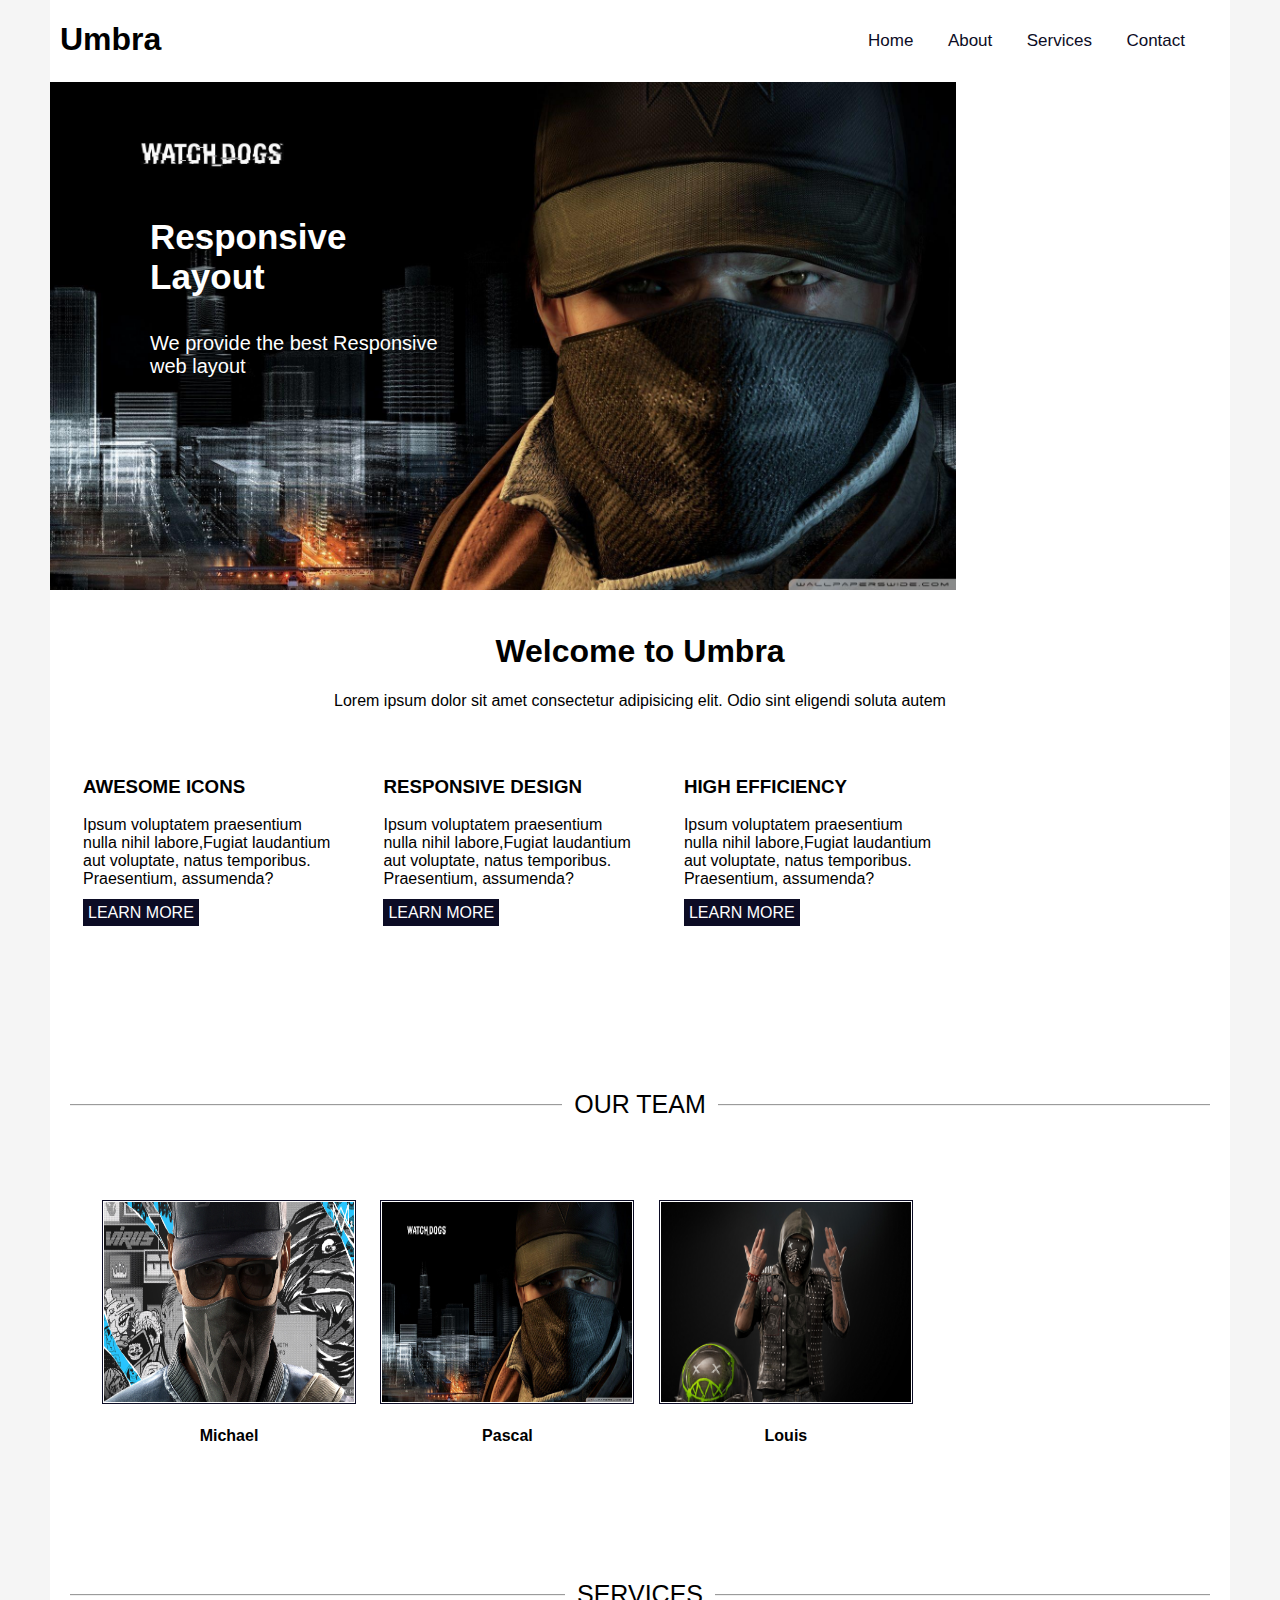
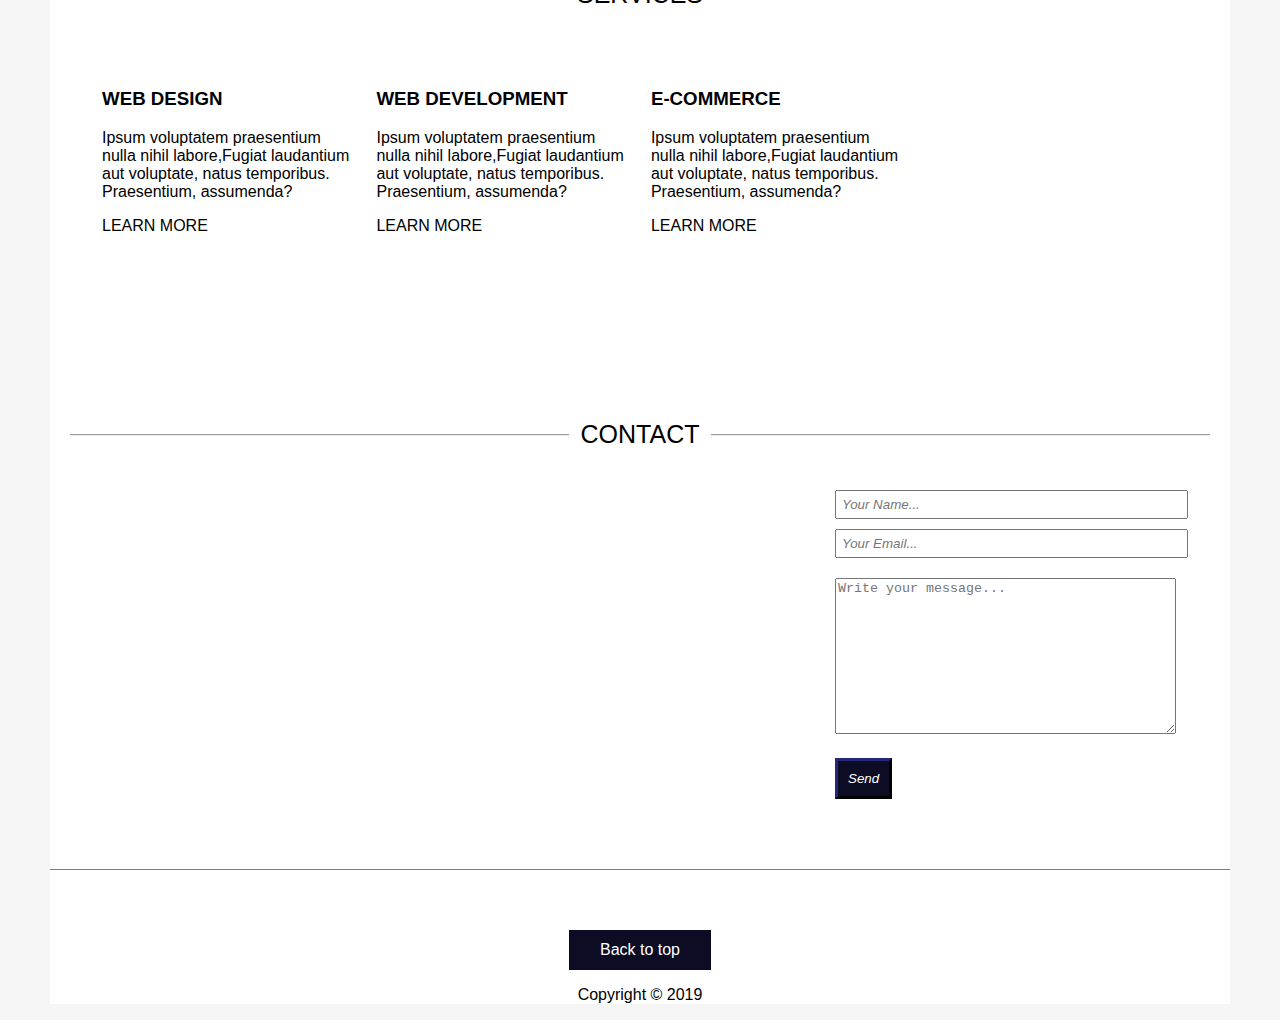
<file: index.html>
<!DOCTYPE html>
<html lang="en">
<head>
    <meta charset="UTF-8">
    <meta name="viewport" content="width=device-width, initial-scale=1.0">
    <meta http-equiv="X-UA-Compatible" content="ie=edge">
    <title>Document</title>
    <link rel="stylesheet" href="style.css">
    <script src="script.js"></script>
</head>
<body>
    
    <div class="container" id="home">

        <div class="nav-bar">
            <span> <h1>Umbra</h1> </span>

                <ul>
                    <li><a href="#home">Home</a></li>
                    <li><a href="#about">About</a></li>
                    <li><a href="#services">Services</a></li>
                    <li><a href="#contact">Contact</a></li>
                </ul>
            <div style="clear: both;"></div>
        </div>

        <div class="banner">
                <img id="slideImage" src="image2.jpg">

                <div class="banner-content">
                    <h3>Responsive Layout</h3>
                    <p>We provide the best Responsive web layout</p>
                </div>
        </div>

        <div class="body-content">
            <span class="header">
                <h1>Welcome to Umbra</h1>
                <p>Lorem ipsum dolor sit amet consectetur adipisicing elit. Odio sint eligendi soluta autem</p>
            </span>

            <div class="umbra-features">

            <div class="features">
                <h3>AWESOME ICONS</h3>
                <p>Ipsum voluptatem praesentium nulla nihil labore,Fugiat laudantium aut voluptate, natus temporibus.
                     Praesentium, assumenda?</p>
                     <span>LEARN MORE</span>
            </div>

            <div class="features">
                <h3>RESPONSIVE DESIGN</h3>
                <p>Ipsum voluptatem praesentium nulla nihil labore,Fugiat laudantium aut voluptate, natus temporibus.
                Praesentium, assumenda?</p>
                <span>LEARN MORE</span>
            </div>
           
                
            <div class="features">
                <h3>HIGH EFFICIENCY</h3>
                <p>Ipsum voluptatem praesentium nulla nihil labore,Fugiat laudantium aut voluptate, natus temporibus.
                Praesentium, assumenda?</p>
                <span>LEARN MORE</span>
            </div>

            </div>


            <!-- Code for about -->
            <div class="team" id="about">
                <fieldset>
                    <legend><p>OUR TEAM</p></legend>

                    <div class="team-member">
                        <img src="image1.jpg" alt="">
                        <h4>Michael</h4>
                    </div>

                    <div class="team-member">
                            <img src="image2.jpg" alt="">
                            <h4>Pascal</h4>
                        </div>

                        <div class="team-member">
                                <img src="image3.jpg" alt="">
                                <h4>Louis</h4>
                            </div>
                </fieldset>
            </div>

            <!-- Code for services -->
            <div class="services" id="services">
                <fieldset>
                    <legend><p>SERVICES</p></legend>

      <!-- <div class="graphic-design-service">

                    <div class="graphic-design-service">
                        <h3>GRAPHIC DESIGN</h3>
                        <p>Ipsum voluptatem praesentium nulla nihil labore,Fugiat laudantium aut voluptate, natus temporibus.
                             Praesentium, assumenda?</p>
                             <span>LEARN MORE</span>
                    </div>

         -->

                    <div class="web-design-service">
                        <h3>WEB DESIGN</h3>
                        <p>Ipsum voluptatem praesentium nulla nihil labore,Fugiat laudantium aut voluptate, natus temporibus.
                        Praesentium, assumenda?</p>
                        <span>LEARN MORE</span>
                    </div>
                   
                        
                    <div class="web-dev-service">
                        <h3>WEB DEVELOPMENT</h3>
                        <p>Ipsum voluptatem praesentium nulla nihil labore,Fugiat laudantium aut voluptate, natus temporibus.
                        Praesentium, assumenda?</p>
                        <span>LEARN MORE</span>
                    </div>

                    <div class="ecommerce-service">
                        <h3>E-COMMERCE</h3>
                        <p>Ipsum voluptatem praesentium nulla nihil labore,Fugiat laudantium aut voluptate, natus temporibus.
                        Praesentium, assumenda?</p>
                        <span>LEARN MORE</span>
                    </div>
        
                </fieldset>
            </div>
                   

            <div class="contact" id="contact">
                <fieldset>
                    <legend><p>CONTACT</p></legend>


                    <div class="form">
                        <form>
                            <input type="text" placeholder="Your Name..." size="40px">
                            <input type="email" placeholder="Your Email..." size="40px">
                            <textarea placeholder="Write your message..." cols="40" rows="10"></textarea>
                            <input type="submit" value="Send">
                        </form>
                    </div>

                </fieldset>
            </div>


            <footer>
                <div>
                    <p id="top"><a href="#home">Back to top</a></p>
                    <p>Copyright &copy; 2019</p>
                </div>
                
            </footer>
           
        </div>


    </div>


</body>
</html>
</file>
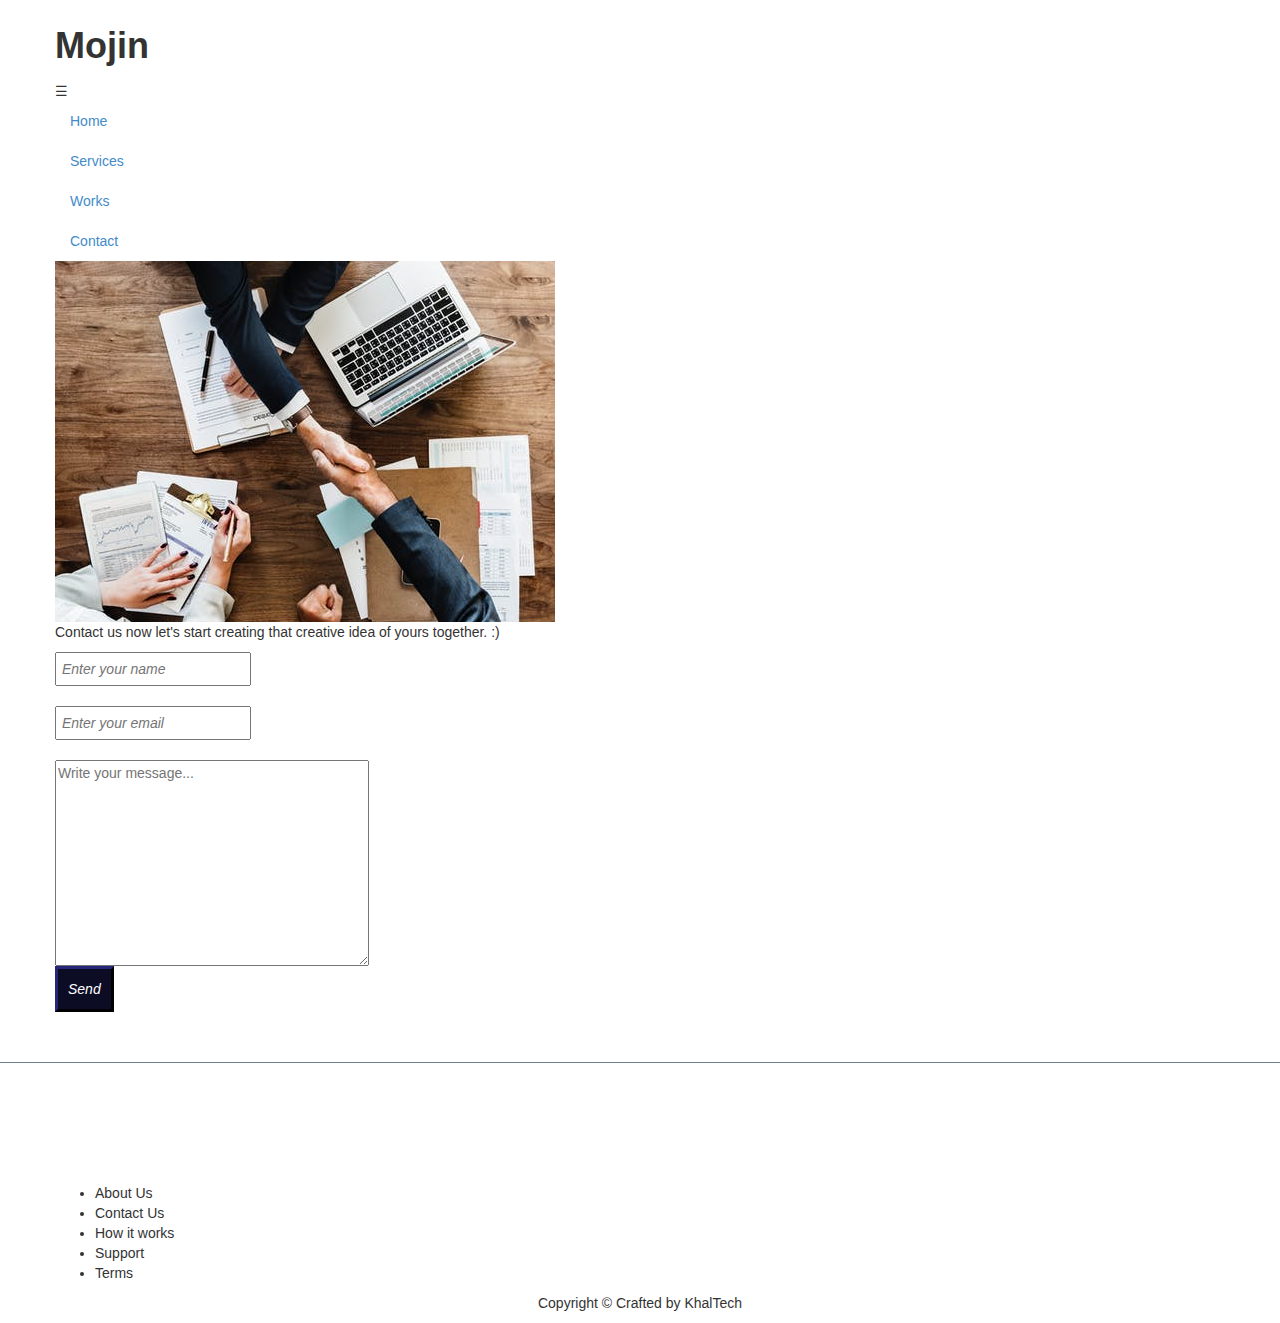
<file: contact.html>
<!DOCTYPE html>
<html lang="en">
<head>
    <meta charset="UTF-8">
    <meta name="viewport" content="width=device-width, initial-scale=1.0">
    <meta http-equiv="X-UA-Compatible" content="ie=edge">
    <title>Document</title>
    <link rel="stylesheet" href="style.css">
    <link rel="stylesheet" href="bootstrap.css">
    <link rel="stylesheet" href="ionicons.min.css">
</head>
<body>

<header>
  <div class="container">
    <div class="row">
      <nav>
        <h1>Mojin</h1>
                      
          <div class="drop-down">
            <span class="menu-icon" style="margin-right: 15px;">&#9776;</span>
                
              <div class="drop-content">
                <ul class="nav nav-bar">
                  <li><a href="index.html">Home</a></li>
                  <li><a href="#">Services</a></li>
                  <li><a href="#">Works</a></li>
                  <li><a href="contact.html">Contact</a></li>
                </ul>
              </div>
          </div>
      </nav>
    </div>
  </div>
</header>


<!-- contact slider -->
<div id="contact-slider">
  <div class="container">
    <div class="row"  id="contactSlider">
      <img src="img/contact-slide1.jpeg">
      <div class="contact-slider-content">
      </div>
    </div>
  </div>
</div>

<!-- Contact info -->
<div class="contact-info">
  <div class="container">
    <div class="row">
        <p>Contact us now let's start creating that creative idea of yours together. :)</p>
      <div class="contact-form">
        
        <form>
          <input type="text" placeholder="Enter your name" >
          <br>
          <input type="email" placeholder="Enter your email" >
          <br>
          <textarea cols="36" rows="10" placeholder="Write your message..."></textarea>
          <input type="submit" value="Send">
        </form>
      </div>
    </div>
  </div>
</div>


<!-- Footer -->
<footer>
    <div class="container">
      <div class="row">
        <div class="footer-menu">
          <ul>
            <li>About Us</li>
            <li>Contact Us</li>
            <li>How it works</li>
            <li>Support</li>
            <li>Terms</li>
          </ul>
        </div>
        <p>Copyright &copy; Crafted by KhalTech</p>
      </div>
    </div>
  </footer>

  <script src="script.js"></script>

</body>
</html>
</file>
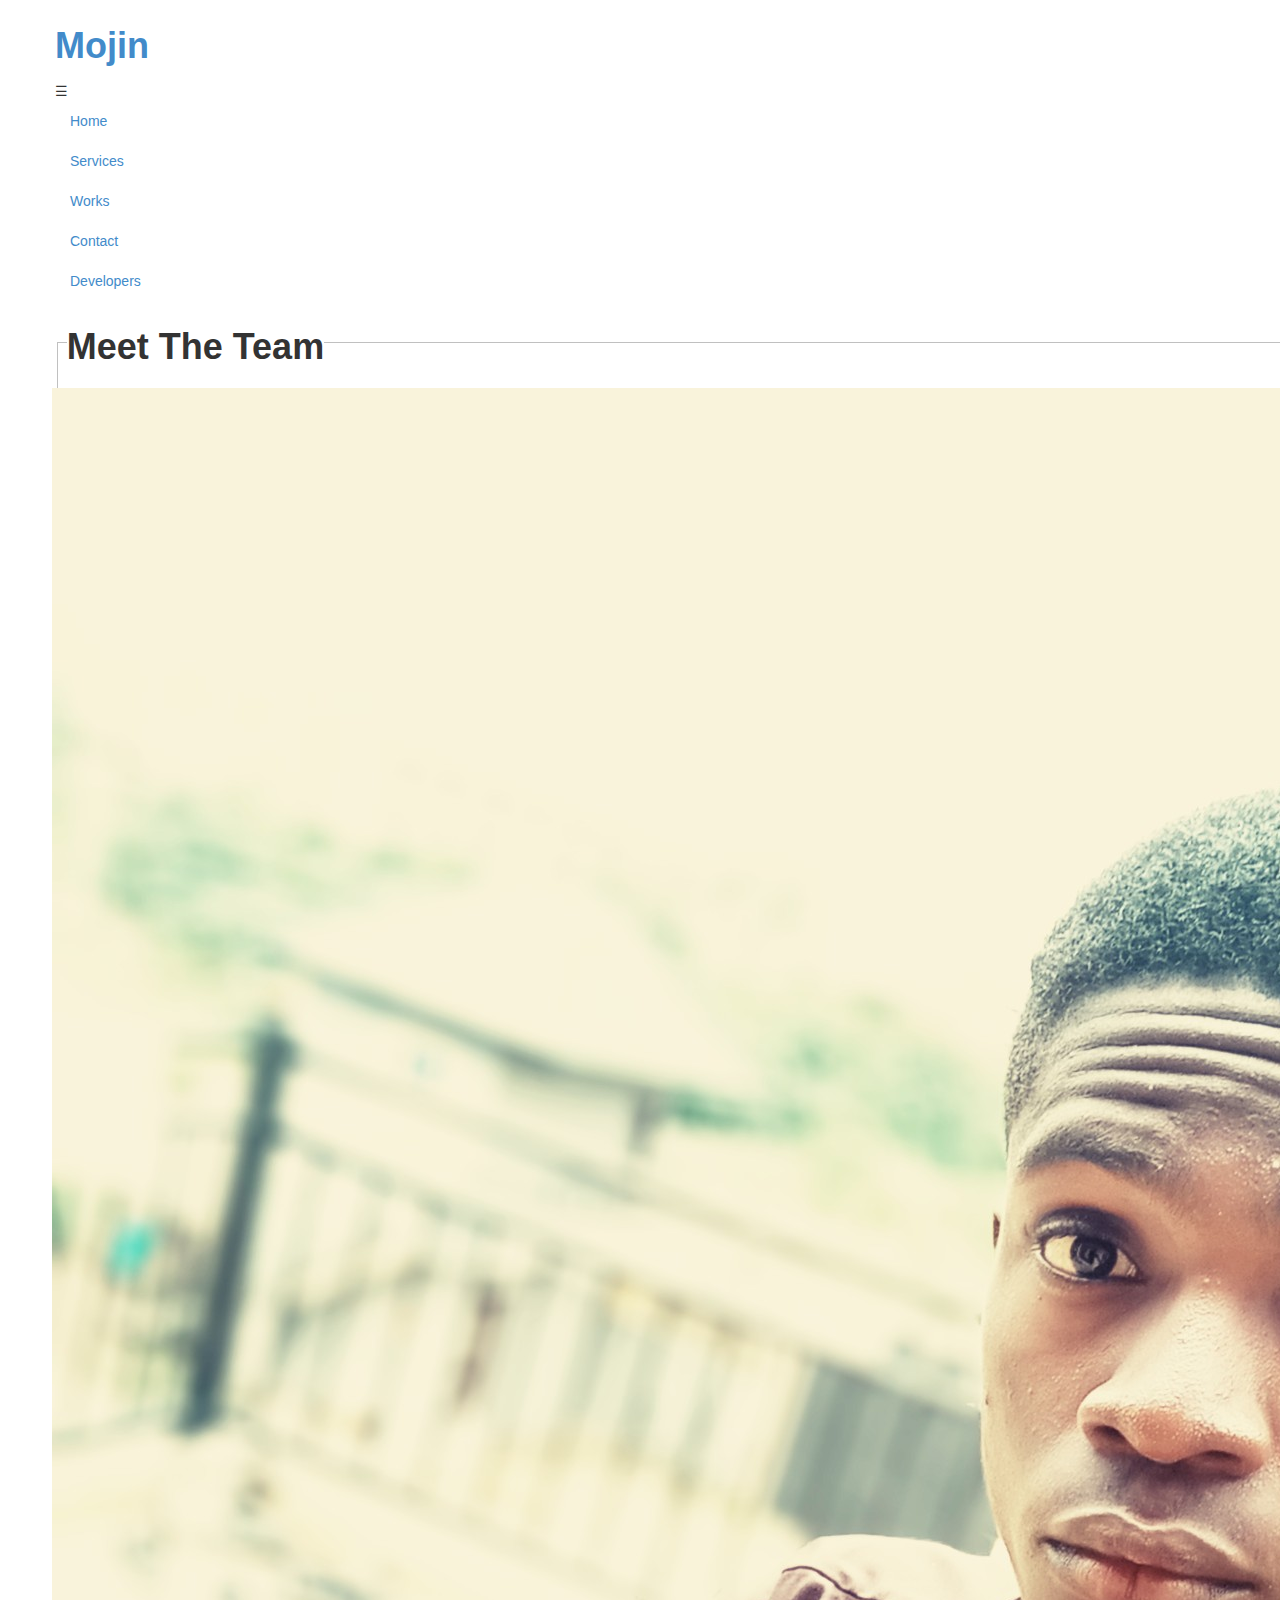
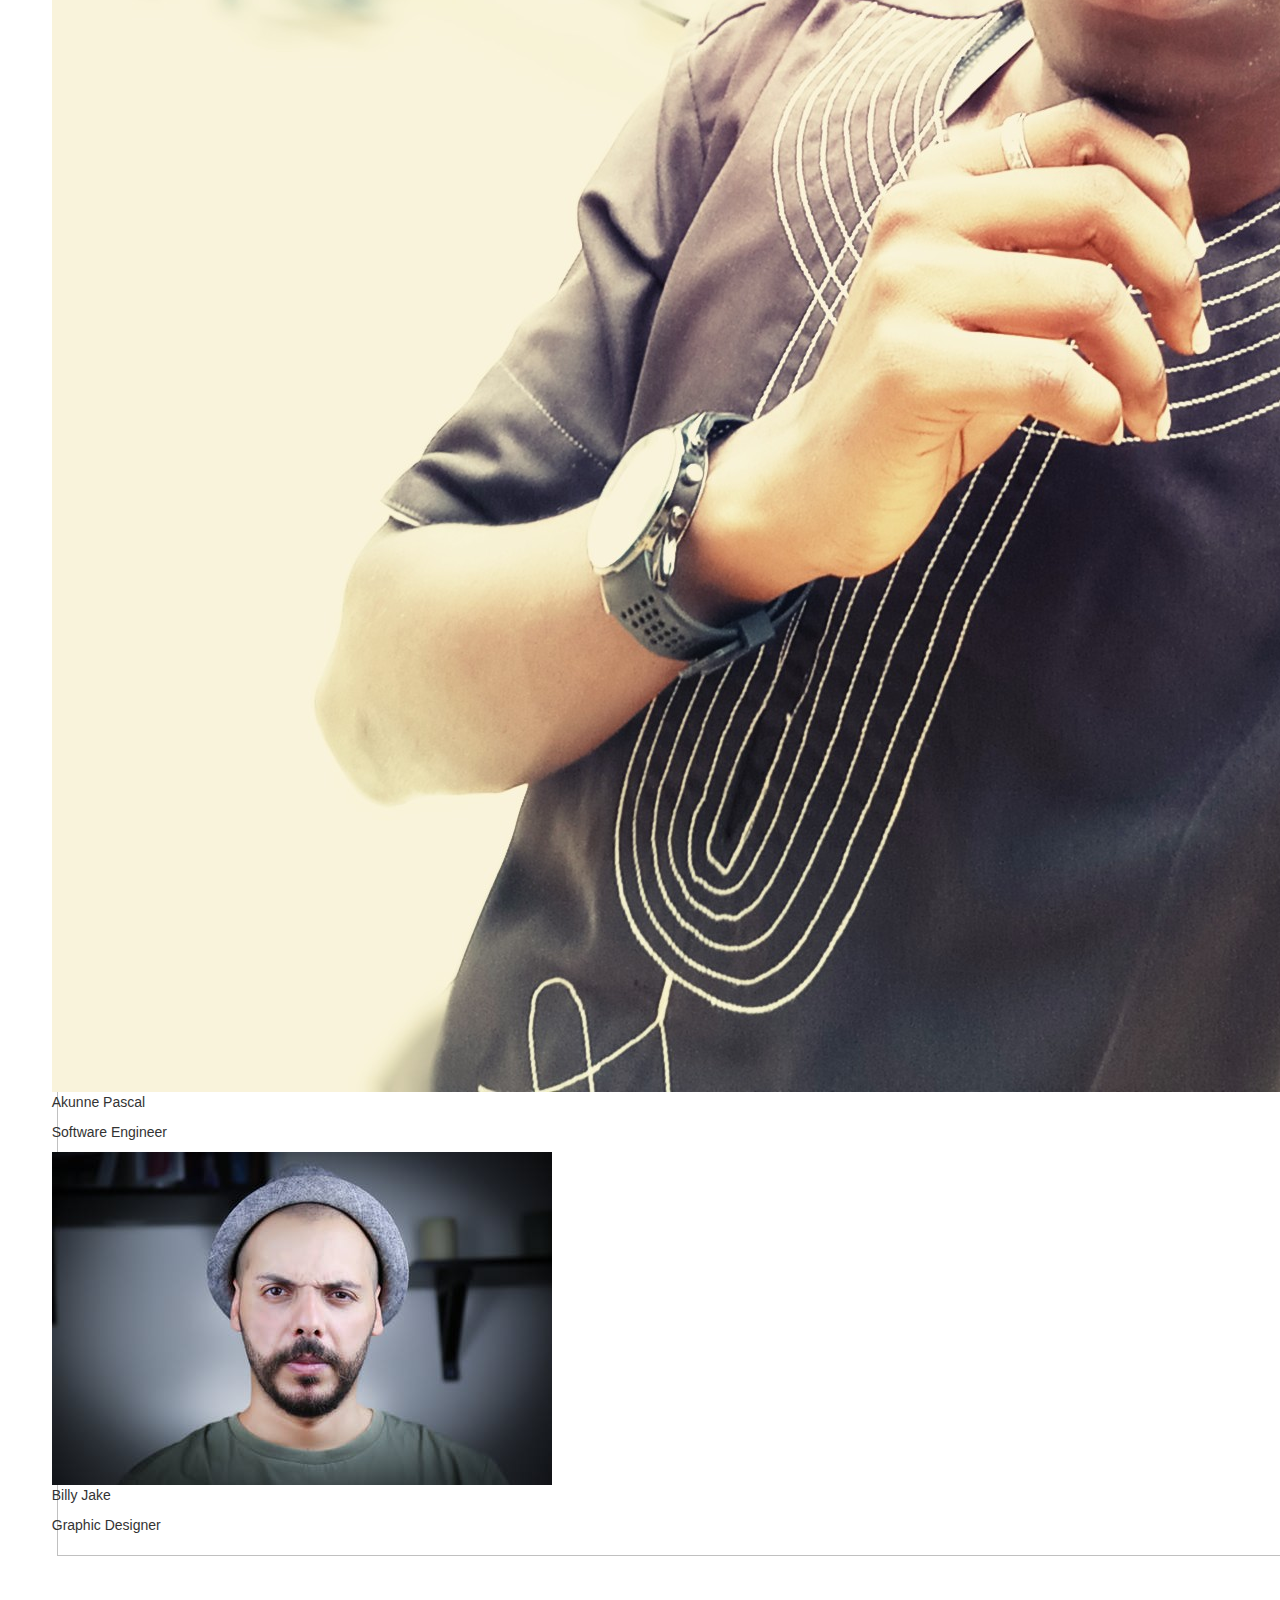
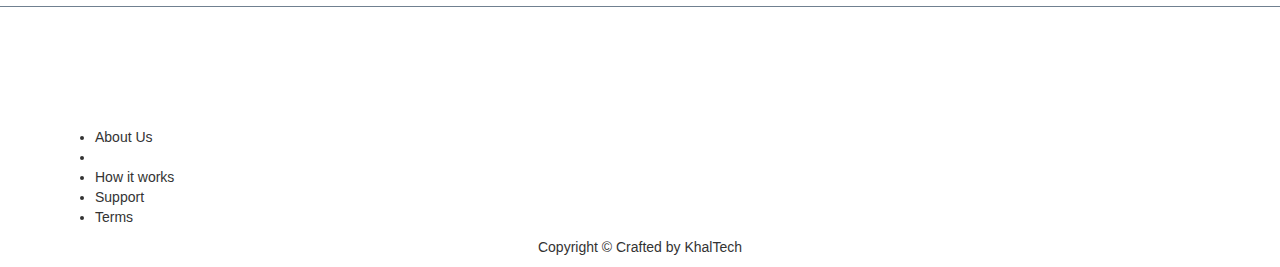
<file: developers.html>
<!DOCTYPE html>
<html lang="en">
<head>
    <meta charset="UTF-8">
    <meta name="viewport" content="width=device-width, initial-scale=1.0">
    <meta http-equiv="X-UA-Compatible" content="ie=edge">
    <title>Document</title>
    <link rel="stylesheet" href="style.css">
    <link rel="stylesheet" href="bootstrap.css">
</head>
<body>
<header id="developer">
  <div class="container">
    <div class="row">
      <nav>
        <h1><a href="index.html">Mojin</a></h1>
                                    
          <div class="drop-down">
            <span class="menu-icon" style="margin-right: 15px;">&#9776;</span>
                              
              <div class="drop-content">
                <ul class="nav nav-bar">
                  <li><a href="index.html">Home</a></li>
                  <li><a href="#">Services</a></li>
                  <li><a href="work.html">Works</a></li>
                  <li><a href="contact.html">Contact</a></li>
                  <li><a href="developers.html">Developers</a></li>
                </ul>
              </div>
          </div>
      </nav>
    </div>
  </div>
</header>

<div class="developer">
  <div class="container">
    <div class="row">
      <fieldset>
        <legend><h1>Meet The Team</h1></legend>

        <div class="row">
          <img src="img/pascal.jpg">
          <span class="desc">
            <p>Akunne Pascal</p>
            <p>Software Engineer</p>
          </span>
        </div>

        <div class="row">
          <img src="img/billy.jpeg">
          <span class="desc">
            <p>Billy Jake</p>
            <p>Graphic Designer</p>
          </span>
        </div>
      </fieldset>
    </div>
  </div>
</div>


<!-- Footer -->
<footer>
    <div class="container">
      <div class="row">
        <div class="footer-menu">
          <ul>
            <li>About Us</li>
            <li><a href="contact.html">Contact Us</a></li>
            <li>How it works</li>
            <li>Support</li>
            <li>Terms</li>
          </ul>
        </div>
        <p>Copyright &copy; Crafted by KhalTech</p>
      </div>
    </div>
</footer>

</body>
</html>
</file>
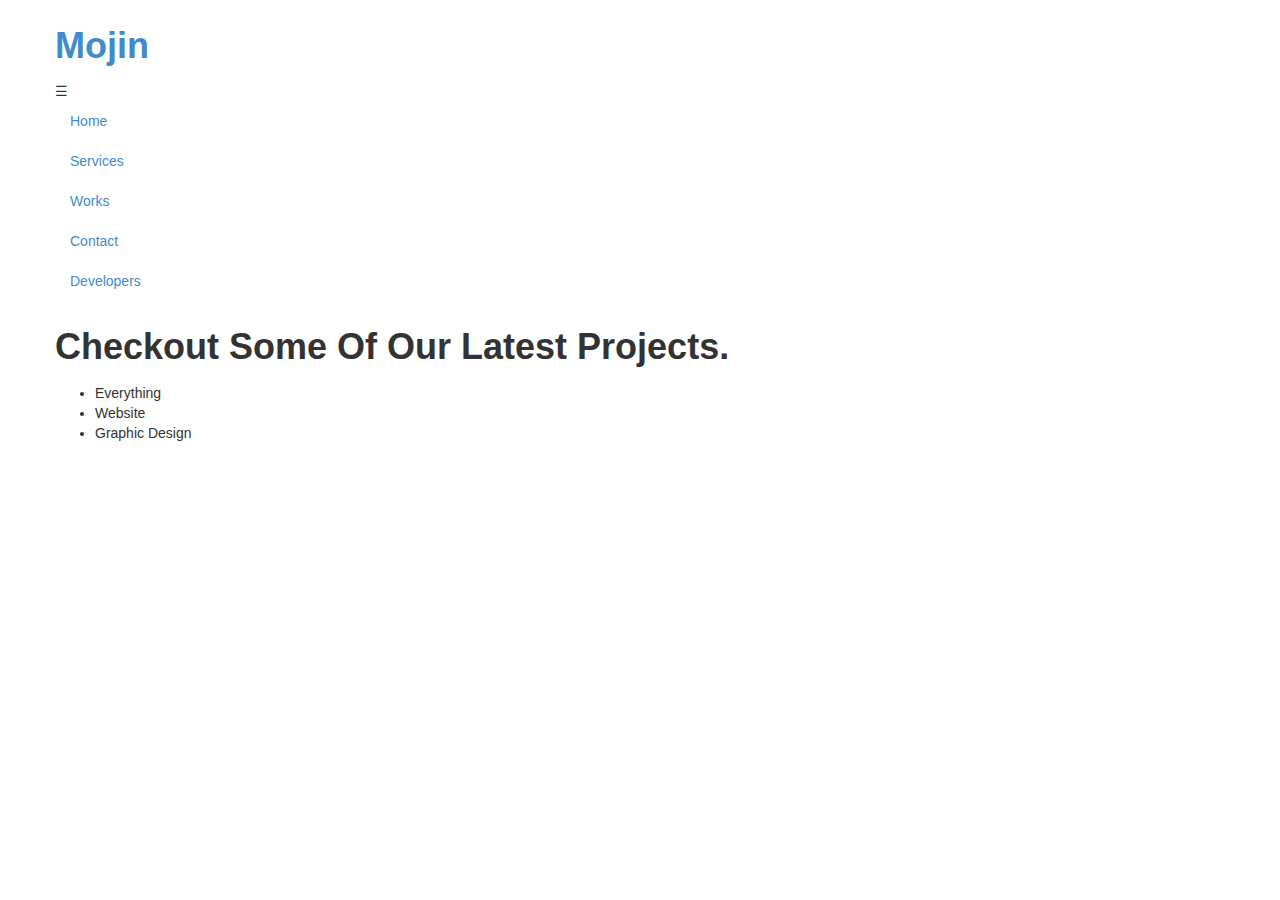
<file: work.html>
<!DOCTYPE html>
<html lang="en">
<head>
    <meta charset="UTF-8">
    <meta name="viewport" content="width=device-width, initial-scale=1.0">
    <meta http-equiv="X-UA-Compatible" content="ie=edge">
    <title>Document</title>
    <link rel="stylesheet" href="style.css">
    <link rel="stylesheet" href="bootstrap.css">
</head>
<body>
<header>
<div class="container">
  <div class="row">
      <nav>
      <h1><a href="index.html">Mojin</a></h1>
      
      <div class="drop-down">
      <span class="menu-icon" style="margin-right: 15px;">&#9776;</span>

        <div class="drop-content">
        <ul class="nav nav-bar">
          <li><a href="index.html">Home</a></li>
          <li><a href="#">Services</a></li>
          <li><a href="work.html">Works</a></li>
          <li><a href="contact.html">Contact</a></li>
          <li><a href="developers.html">Developers</a></li>
        </ul>
      </div>
      </div>
      </nav>
  </div>
</div>
</header>

<div class="work-slider">
  <div class="container">
    <div class="row">
      <!-- <img src="img/works/work-slide.jpg"> -->
      <h1>Checkout Some Of Our Latest Projects.</h1>
    </div>
  </div>
</div>

<div class="projects">
  <div class="container">
    <div class="row">
      <div class="project-categories">
      <ul>
        <li class="everything">Everything</li>
        <li class="website">Website</li>
        <li class="graphic-design">Graphic Design</li>
      </ul>
    </div>
    </div>
  </div>
</div>

</body>
</html>
</file>
<file: style.css>
body{
    margin: 0;
    padding: 0;
    width: 100%;
    background: whitesmoke;
    font-family: 'Open Sans', 'Helvetica Neue', sans-serif;
    /* max-width: 1000px; */
}

.container{
    /* border: 1px solid black; */
    margin: 0 50px 0 50px;
    background: white;
    /* margin: auto; */
}
.nav-bar span h1{
    float: left;
    margin-left: 10px;
}

.nav-bar ul{
    float: right;
    list-style-type: none;
    padding: 15px;
}
.nav-bar ul li{
    display: inline;
    margin-right: 30px;
    font-size: 17px;
}
.nav-bar ul li a{
    text-decoration: none;
    color: rgb(12, 12, 37);
}
.nav-bar ul li a:hover{
    border-bottom: 1px solid rgb(12, 12, 37);
    padding: 3px;
}


/* style for banner */
.banner{
    /* border: 1px solid grey; */
    position: relative;
    width: 100%;
    max-width: 1000px;
}
.banner img{
    width: 100%;
    height: 508px;
    max-width: 906px;
}
.banner-content{
    position: absolute;
    top: 100px;
    left: 100px;
    color: white;
    width: 300px;
}
.banner-content h3{
    font-size: 35px;
}
.banner-content p{
    font-size: 20px;
}


/* Style for body content */
.body-content > .header{
    text-align: center;
    padding: 20px;
}


.umbra-features{
    margin: auto;
    /* border: 1px solid red; */
    padding-bottom: 80px;
}
.features{
    width: 250px;
    /* border: 1px solid blue; */
    display: inline-block;
    margin-left: 20px;
    padding: 13px;
}
.features span{
    background: rgb(12, 12, 37);
    padding: 5px;
    color: white;
    cursor: pointer;
}


/* Style for about */

.team fieldset{
    border-left: none;
    border-right: none;
    border-bottom: none;
    margin-top: 50px;
    margin-right: 20px;
    margin-left: 20px;
}
.team fieldset legend{
    text-align: center;
    font-size: 25px;

}
.team fieldset legend p{
    margin-left: 10px;
    margin-right: 10px;
}
.team .team-member{
    display: inline-block;
    padding: 1px;
    margin-top: 50px;
    margin-left: 20px;
    border: 1px solid rgb(12, 12, 37);
    width: 250px;
    height: 200px;
}
.team .team-member img{
    width: 250px;
    height: 200px;
    display: inline-block;
}
.team .team-member h4{
    text-align: center;
}
/****************************/



/* Style for services */
.services fieldset{
    border-left: none;
    border-right: none;
    border-bottom: none;
    margin-top: 100px;
    margin-right: 20px;
    margin-left: 20px;
}
.services fieldset legend{
    text-align: center;
    font-size: 25px;

}
.services fieldset legend p{
    margin-left: 10px;
    margin-right: 10px;
}
.graphic-design-service, .web-design-service, .web-dev-service, .ecommerce-service{
    width: 250px;
    display: inline-block;
    margin-left: 20px;
    margin-top: 30px;
}


/* Style for contact */
.contact{
    margin-top: 150px;
}
.contact fieldset{
    border-left: none;
    border-right: none;
    border-bottom: none;
    margin-top: 100px;
    margin-right: 20px;
    margin-left: 20px;
}
.contact fieldset legend{
    text-align: center;
    font-size: 25px;

}
.contact fieldset legend p{
    margin-left: 10px;
    margin-right: 10px;
}
.form{
    float: right;
}
.form::after{
    content: "";
    clear: both;
}
input{
    display: block;
    padding: 5px;
    font-style: italic;
    margin: 10px;
}
textarea{
    margin: 10px;
}
input[type=submit]{
    background: rgb(12, 12, 37);
    padding: 10px;
    color: white;
    border: outset rgb(12, 12, 37);
    cursor: pointer;
}



/* Styel for footer */
footer{
    border-top: 1px solid slategray;
    margin-top: 50px;
}
footer div{
    margin-top: 60px;
}
footer p{
    /* margin-top: 60px; */
    text-align: center;
}
footer #top{
    text-align: center;
    border: 1px solid rgb(12, 12, 37);
    background: rgb(12, 12, 37);
    cursor: pointer;
    margin: auto;
    width: 120px;
    padding: 10px;
}
footer a{
    text-decoration: none;
    color: white;
}
</file>
